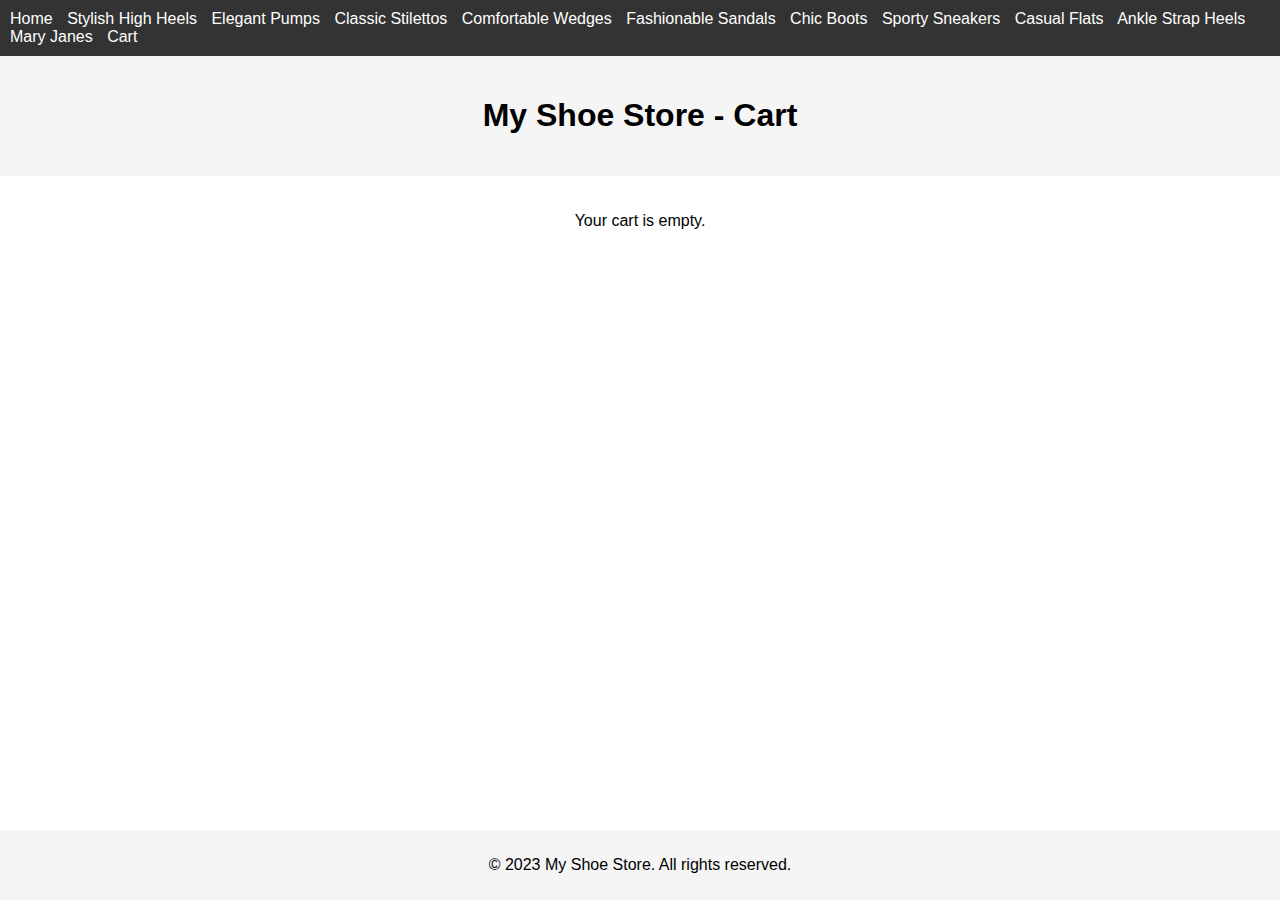
<file: cart.html>
<!DOCTYPE html>
<html lang="en">
<head>
  <meta charset="UTF-8">
  <meta name="viewport" content="width=device-width, initial-scale=1.0">
  <link rel="icon" type="image/png" sizes="32x32" href="./images/favicon-32x32.png">
  <link rel="stylesheet" href="cart.css">
  <title>My Shoe Store - Cart</title>
</head>
<body>
  <nav>
    <a href="index.html">Home</a>
    <a href="product1.html">Stylish High Heels</a>
    <a href="product2.html">Elegant Pumps</a>
    <a href="product3.html">Classic Stilettos</a>
    <a href="product4.html">Comfortable Wedges</a>
    <a href="product5.html">Fashionable Sandals</a>
    <a href="product6.html">Chic Boots</a>
    <a href="product7.html">Sporty Sneakers</a>
    <a href="product8.html">Casual Flats</a>
    <a href="product9.html">Ankle Strap Heels</a>
    <a href="product10.html">Mary Janes</a>
    <a href="cart.html">Cart</a>
  </nav>


  <header>
    <h1>My Shoe Store - Cart</h1>
  </header>


  <main id="cart-container">
    <h2>Your Cart</h2>
    <p>Your cart is currently empty.</p>
  </main>


  <footer>
    <p>&copy; 2023 My Shoe Store. All rights reserved.</p>
  </footer>
  <script src="product1.js"></script>
  <script>
    displayCart();
  </script>
</body>
</html>
</file>
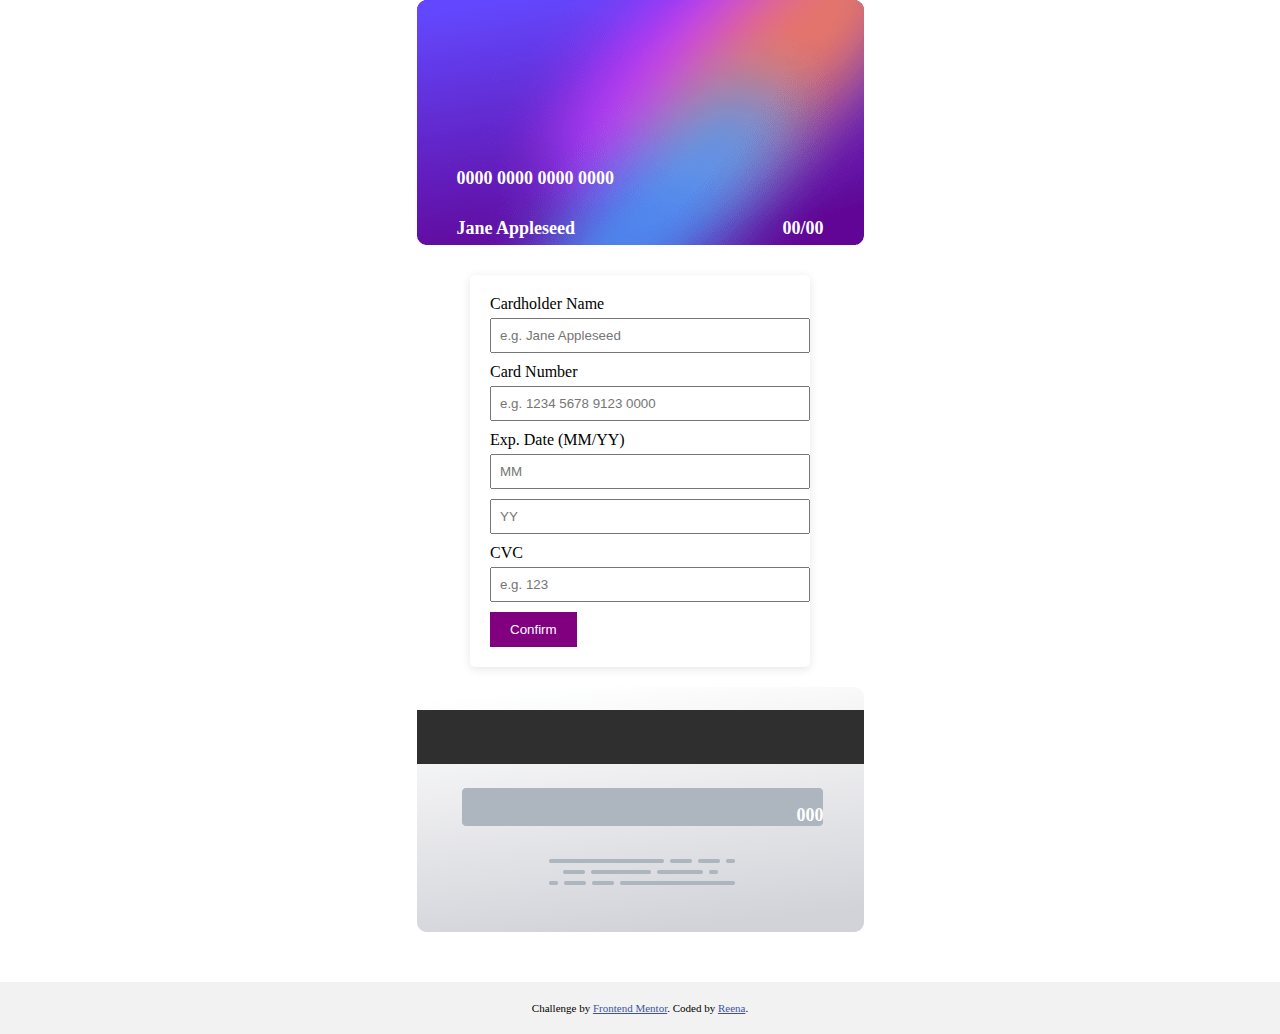
<file: checkout.html>
<!DOCTYPE html>
<html lang="en">
<head>
  <meta charset="UTF-8">
  <meta name="viewport" content="width=device-width, initial-scale=1.0">
  <link rel="icon" type="image/png" sizes="32x32" href="./images/favicon-32x32.png">
  <title>Frontend Mentor | Interactive card details form</title>
  <style>
    body {
      display: flex;
      flex-direction: column;
      align-items: center;
      min-height: 100vh;
      margin: 0;
    }

    .container {
      display: flex;
      flex-direction: column;
      align-items: center;
      margin-bottom: 20px;
    }

    .attribution {
      font-size: 11px;
      text-align: center;
    }

    .attribution a {
      color: hsl(228, 45%, 44%);
    }

    /* Styles for card and text elements */
    .card-container {
      position: relative;
      margin-bottom: 20px;
    }

    .card-container img {
      width: 100%;
      max-width: 500px; /* Adjust max width as per your card image dimensions */
      display: block;
      margin-bottom: 10px;
    }

    .card-text {
      color: white;
      font-size: 18px;
      font-weight: bold;
      position: absolute;
    }

    #card-number-front {
      top: 150px; /* Adjust the top position as per your card image */
      left: 40px; /* Adjust the left position as per your card image */
    }

    #cardholder-name-front {
      top: 200px; /* Adjust the top position as per your card image */
      left: 40px; /* Adjust the left position as per your card image */
    }

    #exp-date-front {
      top: 200px; /* Adjust the top position as per your card image */
      right: 40px; /* Adjust the right position as per your card image */
    }

    #cvc-back {
      color: white;
      font-size: 18px;
      font-weight: bold;
      position: absolute;
      top: 100px; /* Adjust the top position as per your card image */
      right: 40px; /* Adjust the right position as per your card image */
    }

    /* Styles for the form */
    form {
      width: 300px; /* Adjust the width as per your preference */
      background-color: #fff;
      padding: 20px;
      border-radius: 5px;
      box-shadow: 0 2px 10px rgba(0, 0, 0, 0.1);
      margin-bottom: 20px;
    }

    label {
      display: block;
      margin-bottom: 5px;
    }

    input {
      width: 100%;
      padding: 8px;
      margin-bottom: 10px;
    }

    button {
      padding: 10px 20px;
      background-color: purple;
      color: #fff;
      border: none;
      cursor: pointer;
    }

    /* Styles for the completed state */
    #completed-state {
      display: none;
      text-align: center;
    }

    #completed-state h2 {
      font-size: 24px;
      margin-bottom: 10px;
    }

    #completed-state p {
      margin-bottom: 20px;
    }

    /* Footer Styles */
    footer {
      margin-top: auto;
      text-align: center;
      padding: 20px 0;
      background-color: #f2f2f2;
      width: 100%;
    }
  </style>
  <script>
    function updateCard() {
      // Get form field values
      var cardNumber = document.getElementById('card-number').value;
      var cardholderName = document.getElementById('cardholder-name').value;
      var expMonth = document.getElementById('exp-month').value;
      var expYear = document.getElementById('exp-year').value;
      var cvc = document.getElementById('cvc').value;

      // Update card front
      document.getElementById('card-number-front').textContent = formatCardNumber(cardNumber);
      document.getElementById('cardholder-name-front').textContent = cardholderName;
      document.getElementById('exp-date-front').textContent = formatExpDate(expMonth, expYear);

      // Update card back
      document.getElementById('cvc-back').textContent = cvc;
    }

    function formatCardNumber(cardNumber) {
      // Format card number as groups of 4 digits
      var formattedNumber = cardNumber.replace(/\s/g, '').replace(/(\d{4})/g, '$1 ');
      return formattedNumber.trim();
    }

    function formatExpDate(expMonth, expYear) {
      // Format expiration date as MM/YY
      var formattedDate = expMonth + '/' + expYear.slice(-2);
      return formattedDate;
    }

    function showCompletedState() {
      document.getElementById('completed-state').style.display = 'block';
    }
  </script>
</head>
<body>
  <div class="container">
    <div class="card-container">
      <img src="images/bg-card-front.png" alt="Card Front">
      <p id="card-number-front" class="card-text">0000 0000 0000 0000</p>
      <p id="cardholder-name-front" class="card-text">Jane Appleseed</p>
      <p id="exp-date-front" class="card-text">00/00</p>
    </div>

    <form>
      <label for="cardholder-name">Cardholder Name</label>
      <input type="text" id="cardholder-name" placeholder="e.g. Jane Appleseed" oninput="updateCard()">

      <label for="card-number">Card Number</label>
      <input type="text" id="card-number" placeholder="e.g. 1234 5678 9123 0000" oninput="updateCard()">

      <label for="exp-month">Exp. Date (MM/YY)</label>
      <input type="text" id="exp-month" placeholder="MM" oninput="updateCard()">
      <input type="text" id="exp-year" placeholder="YY" oninput="updateCard()">

      <label for="cvc">CVC</label>
      <input type="text" id="cvc" placeholder="e.g. 123" oninput="updateCard()">

      <button type="button" onclick="updateCard()" style="background-color: purple;">Confirm</button>
    </form>

    <div class="card-container">
      <img src="images/bg-card-back.png" alt="Card Back">
      <p id="cvc-back" class="card-text">000</p>
    </div>

    <div id="completed-state">
      <h2>Thank you!</h2>
      <p>We've added your card details</p>
      <button onclick="showCompletedState()">Continue</button>
    </div>
  </div>

  <footer>
    <div class="attribution">
      Challenge by <a href="https://www.frontendmentor.io?ref=challenge" target="_blank">Frontend Mentor</a>.
      Coded by <a href="#">Reena</a>.
    </div>
  </footer>
</body>
</html>
</file>
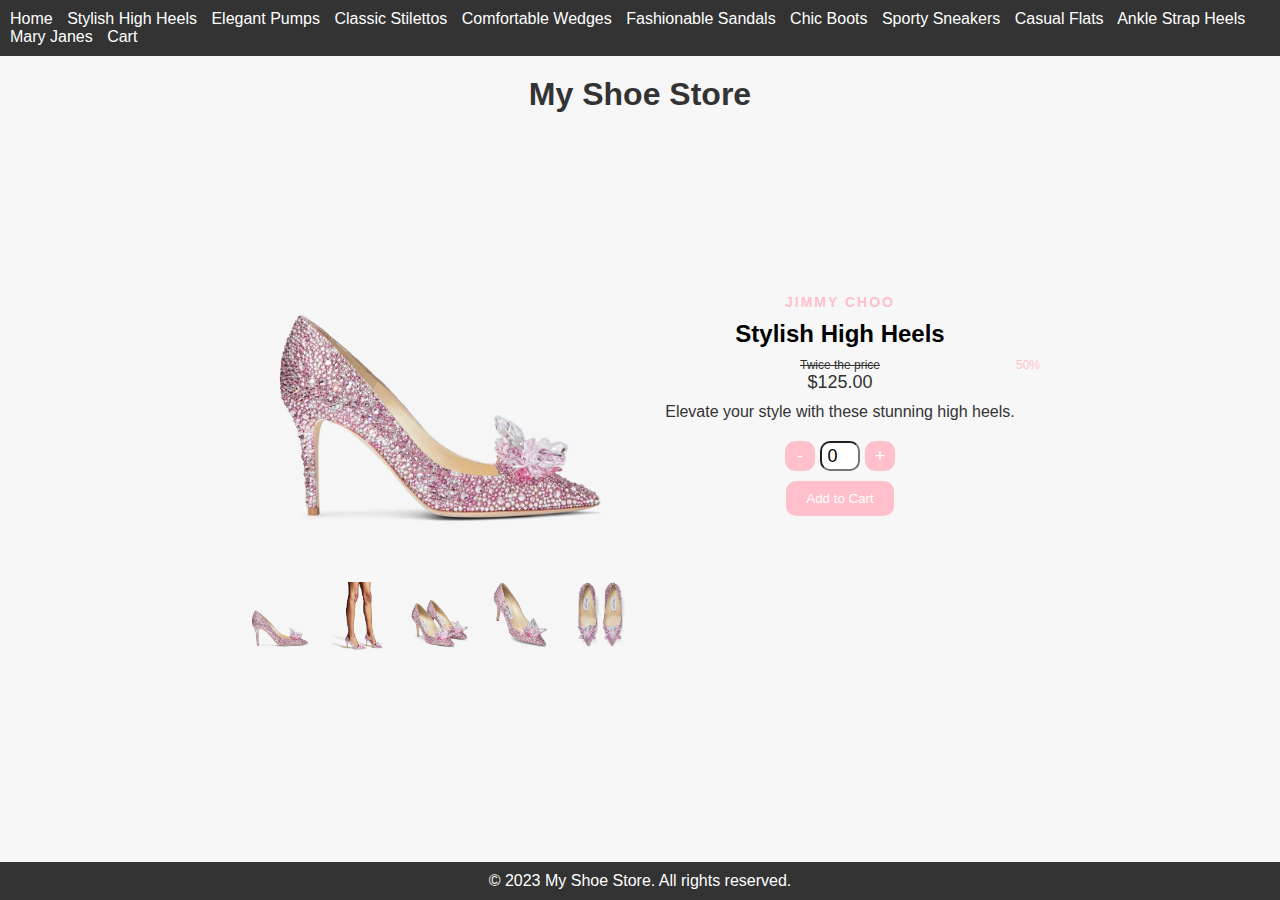
<file: product1.html>
<!DOCTYPE html>
<html lang="en">
<head>
  <meta charset="UTF-8">
  <meta name="viewport" content="width=device-width, initial-scale=1.0">
  <link rel="icon" type="image/png" sizes="32x32" href="./images/favicon-32x32.png">
  <link rel="stylesheet" href="product.css">
  <title>Product 1 - Stylish High Heels</title>
</head>
<body>
  <nav>
    <a href="index.html">Home</a>
    <a href="product1.html">Stylish High Heels</a>
    <a href="product2.html">Elegant Pumps</a>
    <a href="product3.html">Classic Stilettos</a>
    <a href="product4.html">Comfortable Wedges</a>
    <a href="product5.html">Fashionable Sandals</a>
    <a href="product6.html">Chic Boots</a>
    <a href="product7.html">Sporty Sneakers</a>
    <a href="product8.html">Casual Flats</a>
    <a href="product9.html">Ankle Strap Heels</a>
    <a href="product10.html">Mary Janes</a>
    <a href="cart.html">Cart</a>
  </nav>


  <header>
    <h1>My Shoe Store</h1>
  </header>


  <main class="product-page">
    <div class="container">
      <section class="product-details">
        <div class="product-images">
          <div class="main-image">
            <img src="images/shoe1/1.webp" alt="Stylish High Heels" id="mainImage">
          </div>
          <div class="thumbnail-images">
            <img src="images/shoe1/1.webp" alt="Stylish High Heels Thumbnail" class="thumbnail" onclick="changeImage('images/shoe1/1.webp')">
            <img src="images/shoe1/2.webp" alt="Stylish High Heels Thumbnail" class="thumbnail" onclick="changeImage('images/shoe1/2.webp')">
            <img src="images/shoe1/3.jpg" alt="Stylish High Heels Thumbnail" class="thumbnail" onclick="changeImage('images/shoe1/3.jpg')">
            <img src="images/shoe1/4.jpg" alt="Stylish High Heels Thumbnail" class="thumbnail" onclick="changeImage('images/shoe1/4.jpg')">
            <img src="images/shoe1/5.jpg" alt="Stylish High Heels Thumbnail" class="thumbnail" onclick="changeImage('images/shoe1/5.jpg')">
          </div>
        </div>
        <div class="product-info">
          <h2 class="company-name">JIMMY CHOO</h2>
          <h1 class="product-title">Stylish High Heels</h1>
          <p class="product-price">$125.00</p>
          <p class="product-description">Elevate your style with these stunning high heels.</p>
          <div class="incrementer">
            <button id="decrement-btn">-</button>
            <input type="number" id="quantity-input" value="0">
            <button id="increment-btn">+</button>
          </div>
         
         
         
          <button class="add-to-cart-btn">Add to Cart</button>
        </div>
      </section>
    </div>
  </main>


  <footer>
    <p>&copy; 2023 My Shoe Store. All rights reserved.</p>
  </footer>


  <script src="product1.js"></script>
</body>
</html>
</file>
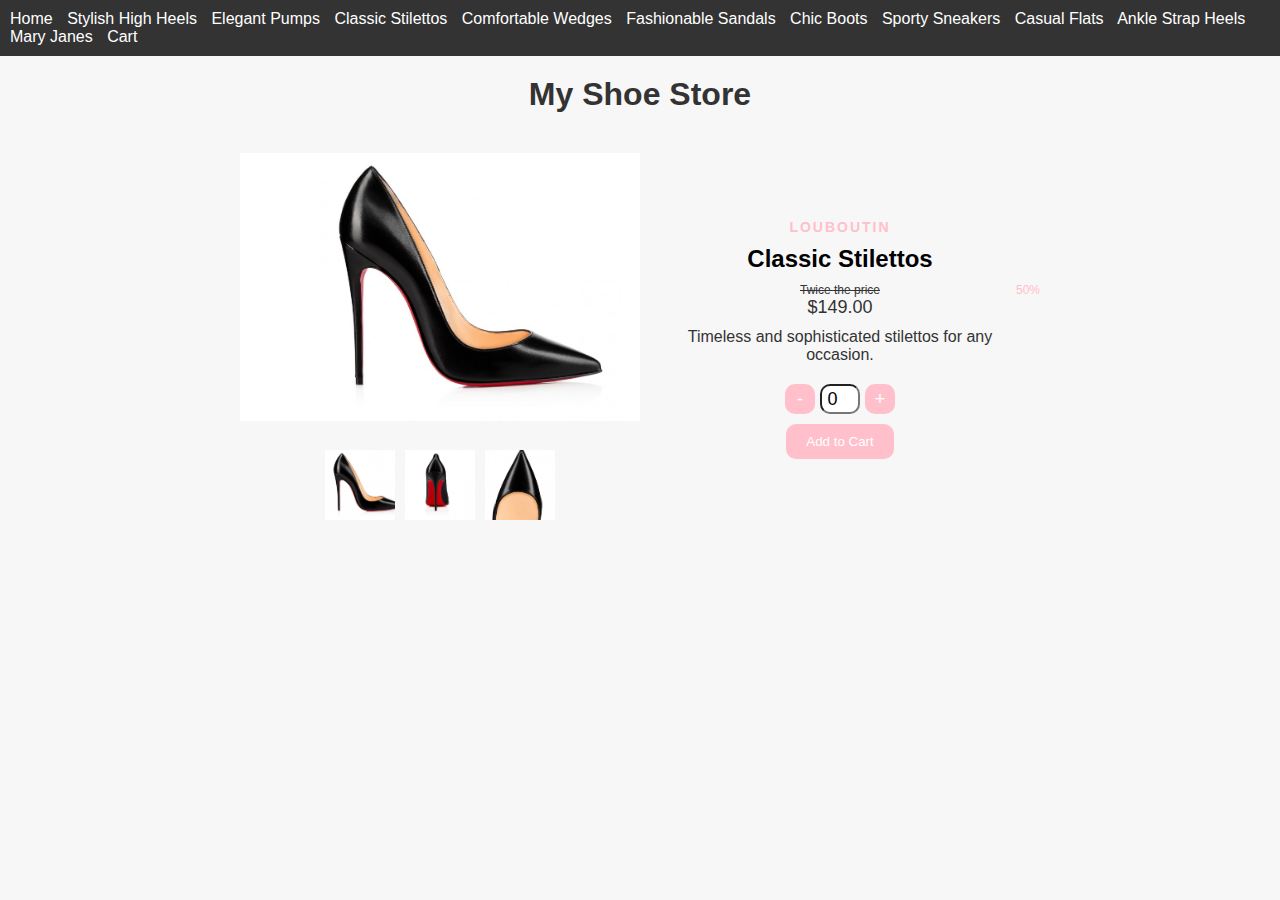
<file: product3.html>
<!DOCTYPE html>
<html lang="en">
<head>
  <meta charset="UTF-8">
  <meta name="viewport" content="width=device-width, initial-scale=1.0">
  <link rel="icon" type="image/png" sizes="32x32" href="./images/favicon-32x32.png">
  <link rel="stylesheet" href="product.css">
  <title>Product 3 - Classic Stilettos</title>
</head>
<body>
  <audio src="badgirl.mp3" autoplay loop></audio>
  <nav>
    <a href="index.html">Home</a>
    <a href="product1.html">Stylish High Heels</a>
    <a href="product2.html">Elegant Pumps</a>
    <a href="product3.html">Classic Stilettos</a>
    <a href="product4.html">Comfortable Wedges</a>
    <a href="product5.html">Fashionable Sandals</a>
    <a href="product6.html">Chic Boots</a>
    <a href="product7.html">Sporty Sneakers</a>
    <a href="product8.html">Casual Flats</a>
    <a href="product9.html">Ankle Strap Heels</a>
    <a href="product10.html">Mary Janes</a>
    <a href="cart.html">Cart</a>
  </nav>

  <header>
    <h1>My Shoe Store</h1>
  </header>

  <main class="product-page">
    <div class="container">
      <section class="product-details">
        <div class="product-images">
          <div class="main-image">
            <img src="images/shoe3/1.png" alt="Classic Stilettos" id="mainImage">
          </div>
          <div class="thumbnail-images">
            <img src="images/shoe3/1.png" alt="Classic Stilettos Thumbnail" class="thumbnail" onclick="changeImage('images/shoe3/1.png')">
<img src="images/shoe3/2.png" alt="Classic Stilettos Thumbnail" class="thumbnail" onclick="changeImage('images/shoe3/2.png')">
<img src="images/shoe3/3.png" alt="Classic Stilettos Thumbnail" class="thumbnail" onclick="changeImage('images/shoe3/3.png')">

          </div>
        </div>
        <div class="product-info">
          <h2 class="company-name">LOUBOUTIN</h2>
          <h1 class="product-title">Classic Stilettos</h1>
          <p class="product-price">$149.00</p>
          <p class="product-description">Timeless and sophisticated stilettos for any occasion.</p>
          <div class="incrementer">
            <button id="decrement-btn">-</button>
            <input type="number" id="quantity-input" value="0">
            <button id="increment-btn">+</button>
          </div>
          
          
          
          <button class="add-to-cart-btn">Add to Cart</button>
        </div>
      </section>
    </div>
  </main>

  

  <script src="product3.js"></script>
</body>
</html>
</file>
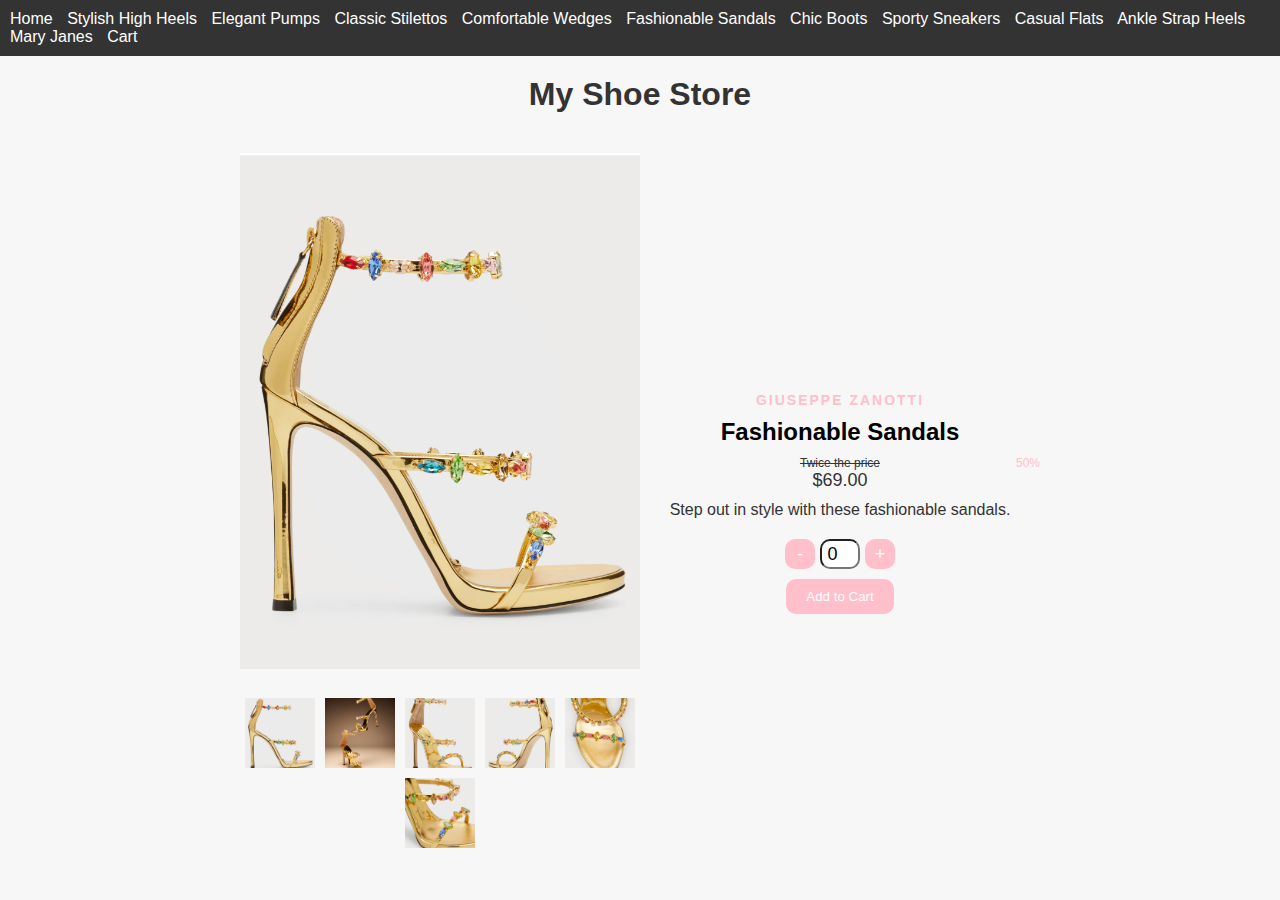
<file: product5.html>
<!DOCTYPE html>
<html lang="en">
<head>
  <meta charset="UTF-8">
  <meta name="viewport" content="width=device-width, initial-scale=1.0">
  <link rel="icon" type="image/png" sizes="32x32" href="./images/favicon-32x32.png">
  <link rel="stylesheet" href="product.css">
  <title>Product 5 - Fashionable Sandals</title>
</head>
<body>
  <audio src="cheapthrills.mp3" autoplay loop></audio>
  <nav>
    <a href="index.html">Home</a>
    <a href="product1.html">Stylish High Heels</a>
    <a href="product2.html">Elegant Pumps</a>
    <a href="product3.html">Classic Stilettos</a>
    <a href="product4.html">Comfortable Wedges</a>
    <a href="product5.html">Fashionable Sandals</a>
    <a href="product6.html">Chic Boots</a>
    <a href="product7.html">Sporty Sneakers</a>
    <a href="product8.html">Casual Flats</a>
    <a href="product9.html">Ankle Strap Heels</a>
    <a href="product10.html">Mary Janes</a>
    <a href="cart.html">Cart</a>
  </nav>

  <header>
    <h1>My Shoe Store</h1>
  </header>

  <main class="product-page">
    <div class="container">
      <section class="product-details">
        <div class="product-images">
          <div class="main-image">
            <img src="images/shoe4/1.jpg" alt="Fashionable Sandals" id="mainImage">
          </div>
          <div class="thumbnail-images">
            <img src="images/shoe5/1.png" alt="Fashionable Sandals Thumbnail" class="thumbnail" onclick="changeImage('images/shoe5/1.png')">
<img src="images/shoe5/2.png" alt="Fashionable Sandals Thumbnail" class="thumbnail" onclick="changeImage('images/shoe5/2.png')">
<img src="images/shoe5/3.png" alt="Fashionable Sandals Thumbnail" class="thumbnail" onclick="changeImage('images/shoe5/3.png')">
<img src="images/shoe5/4.png" alt="Fashionable Sandals Thumbnail" class="thumbnail" onclick="changeImage('images/shoe5/4.png')">
<img src="images/shoe5/5.png" alt="Fashionable Sandals Thumbnail" class="thumbnail" onclick="changeImage('images/shoe5/5.png')">
<img src="images/shoe5/6.png" alt="Fashionable Sandals Thumbnail" class="thumbnail" onclick="changeImage('images/shoe5/6.png')">

          </div>
        </div>
        <div class="product-info">
          <h2 class="company-name">GIUSEPPE ZANOTTI</h2>
          <h1 class="product-title">Fashionable Sandals</h1>
          <p class="product-price">$69.00</p>
          <p class="product-description">Step out in style with these fashionable sandals.</p>
          <div class="incrementer">
            <button id="decrement-btn">-</button>
            <input type="number" id="quantity-input" value="0">
            <button id="increment-btn">+</button>
          </div>
          
          
          
          <button class="add-to-cart-btn">Add to Cart</button>
        </div>
      </section>
    </div>
  </main>

  

  <script src="product5.js"></script>
</body>
</html>
</file>
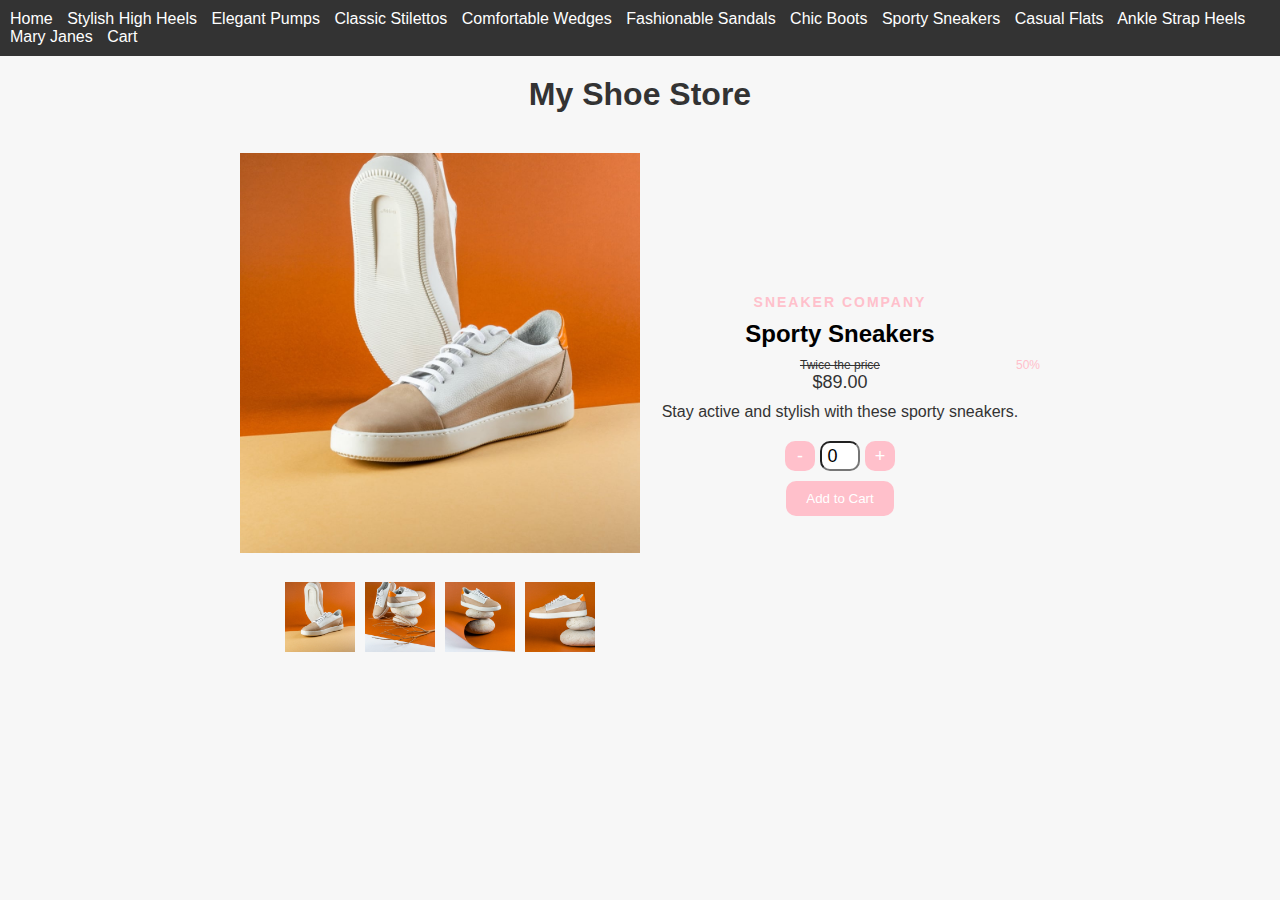
<file: product7.html>
<!DOCTYPE html>
<html lang="en">
<head>
  <meta charset="UTF-8">
  <meta name="viewport" content="width=device-width, initial-scale=1.0">
  <link rel="icon" type="image/png" sizes="32x32" href="./images/favicon-32x32.png">
  <link rel="stylesheet" href="product.css">
  <title>Product 7 - Sporty Sneakers</title>
</head>
<body>
  <audio src="girlsjustwannahavefun.mp3" autoplay loop></audio>
  <nav>
    <a href="index.html">Home</a>
    <a href="product1.html">Stylish High Heels</a>
    <a href="product2.html">Elegant Pumps</a>
    <a href="product3.html">Classic Stilettos</a>
    <a href="product4.html">Comfortable Wedges</a>
    <a href="product5.html">Fashionable Sandals</a>
    <a href="product6.html">Chic Boots</a>
    <a href="product7.html">Sporty Sneakers</a>
    <a href="product8.html">Casual Flats</a>
    <a href="product9.html">Ankle Strap Heels</a>
    <a href="product10.html">Mary Janes</a>
    <a href="cart.html">Cart</a>
  </nav>

  <header>
    <h1>My Shoe Store</h1>
  </header>

  <main class="product-page">
    <div class="container">
      <section class="product-details">
        <div class="product-images">
          <div class="main-image">
            <img src="images/shoe4/1.jpg" alt="Sporty Sneakers" id="mainImage">
          </div>
          <div class="thumbnail-images">
           <img src="images/shoe7/image-product-1.jpg" alt="Sporty Sneakers Thumbnail" class="thumbnail" onclick="changeImage('images/shoe7/image-product-1.jpg')">
<img src="images/shoe7/image-product-2.jpg" alt="Sporty Sneakers Thumbnail" class="thumbnail" onclick="changeImage('images/shoe7/image-product-2.jpg')">
<img src="images/shoe7/image-product-3.jpg" alt="Sporty Sneakers Thumbnail" class="thumbnail" onclick="changeImage('images/shoe7/image-product-3.jpg')">
<img src="images/shoe7/image-product-4.jpg" alt="Sporty Sneakers Thumbnail" class="thumbnail" onclick="changeImage('images/shoe7/image-product-4.jpg')">


          </div>
        </div>
        <div class="product-info">
          <h2 class="company-name">SNEAKER COMPANY</h2>
          <h1 class="product-title">Sporty Sneakers</h1>
          <p class="product-price">$89.00</p>
          <p class="product-description">Stay active and stylish with these sporty sneakers.</p>
          <div class="incrementer">
            <button id="decrement-btn">-</button>
            <input type="number" id="quantity-input" value="0">
            <button id="increment-btn">+</button>
          </div>
          
          
          
          <button class="add-to-cart-btn">Add to Cart</button>
        </div>
      </section>
    </div>
  </main>

  

  <script src="product7.js"></script>
</body>
</html>
</file>
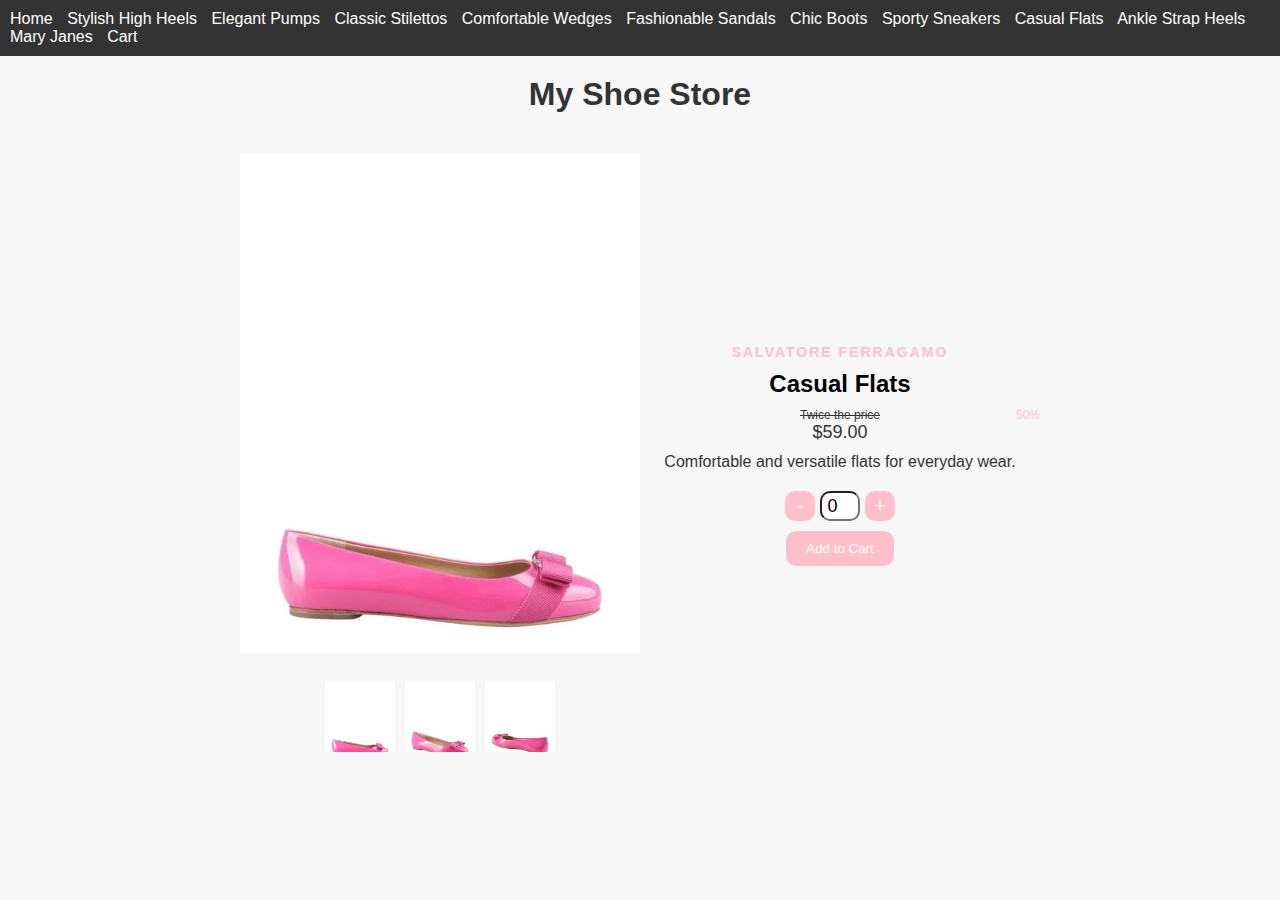
<file: product8.html>
<!DOCTYPE html>
<html lang="en">
<head>
  <meta charset="UTF-8">
  <meta name="viewport" content="width=device-width, initial-scale=1.0">
  <link rel="icon" type="image/png" sizes="32x32" href="./images/favicon-32x32.png">
  <link rel="stylesheet" href="product.css">
  <title>Product 8 - Casual Flats</title>
</head>
<body>
  <audio src="barbiegirl.mp3" autoplay loop></audio>
  <nav>
    <a href="index.html">Home</a>
    <a href="product1.html">Stylish High Heels</a>
    <a href="product2.html">Elegant Pumps</a>
    <a href="product3.html">Classic Stilettos</a>
    <a href="product4.html">Comfortable Wedges</a>
    <a href="product5.html">Fashionable Sandals</a>
    <a href="product6.html">Chic Boots</a>
    <a href="product7.html">Sporty Sneakers</a>
    <a href="product8.html">Casual Flats</a>
    <a href="product9.html">Ankle Strap Heels</a>
    <a href="product10.html">Mary Janes</a>
    <a href="cart.html">Cart</a>
  </nav>

  <header>
    <h1>My Shoe Store</h1>
  </header>

  <main class="product-page">
    <div class="container">
      <section class="product-details">
        <div class="product-images">
          <div class="main-image">
            <img src="images/shoe4/1.jpg" alt="Casual Flats" id="mainImage">
          </div>
          <div class="thumbnail-images">
           <img src="images/shoe8/1.webp" alt="Casual Flats Thumbnail" class="thumbnail" onclick="changeImage('images/shoe8/1.webp')">
<img src="images/shoe8/2.webp" alt="Casual Flats Thumbnail" class="thumbnail" onclick="changeImage('images/shoe8/2.webp')">
<img src="images/shoe8/3.webp" alt="Casual Flats Thumbnail" class="thumbnail" onclick="changeImage('images/shoe8/3.webp')">


          </div>
        </div>
        <div class="product-info">
          <h2 class="company-name">SALVATORE FERRAGAMO</h2>
          <h1 class="product-title">Casual Flats</h1>
          <p class="product-price">$59.00</p>
          <p class="product-description">Comfortable and versatile flats for everyday wear.</p>
          <div class="incrementer">
            <button id="decrement-btn">-</button>
            <input type="number" id="quantity-input" value="0">
            <button id="increment-btn">+</button>
          </div>
          
          
          
          <button class="add-to-cart-btn">Add to Cart</button>
        </div>
      </section>
    </div>
  </main>

  

  <script src="product8.js"></script>
</body>
</html>
</file>
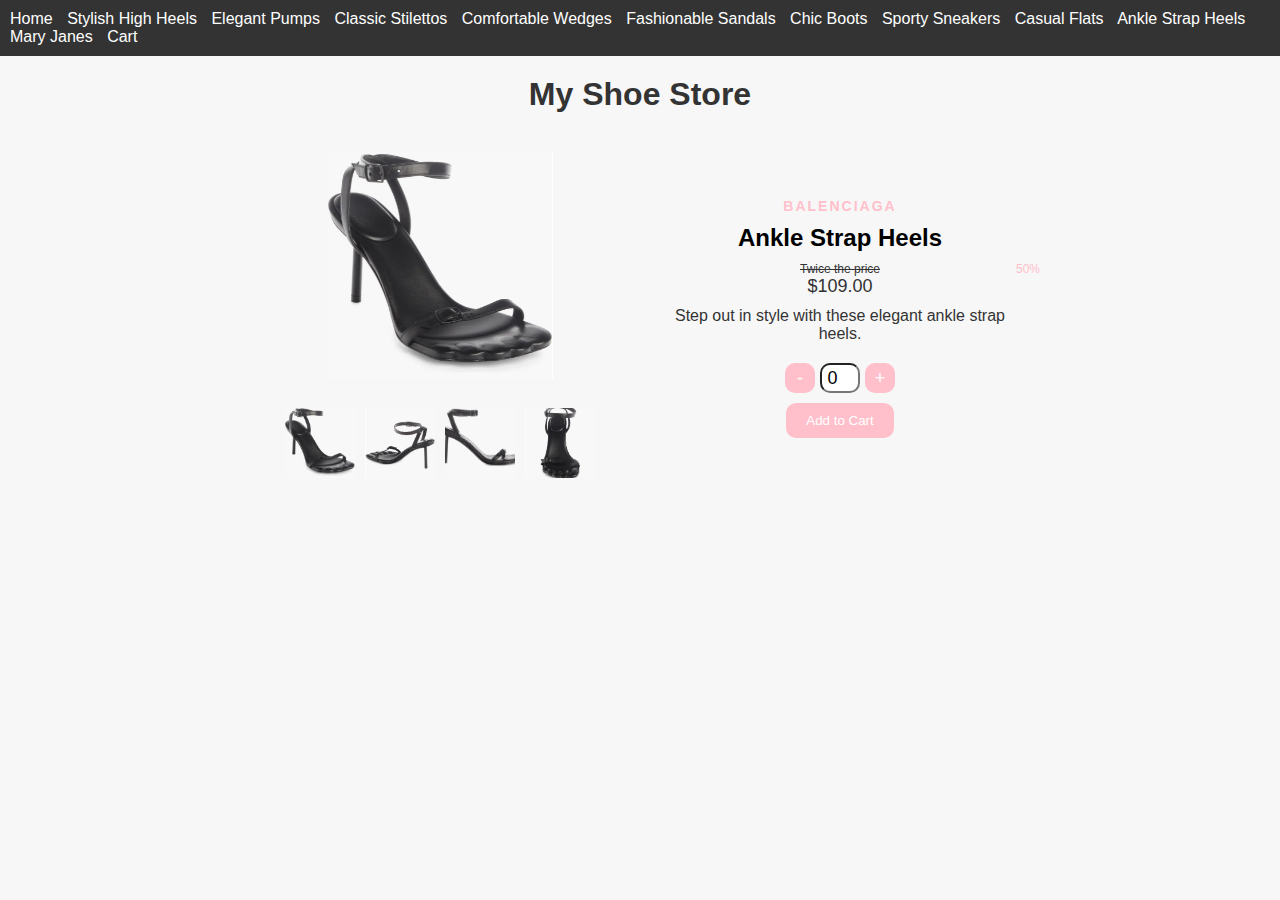
<file: product9.html>
<!DOCTYPE html>
<html lang="en">
<head>
  <meta charset="UTF-8">
  <meta name="viewport" content="width=device-width, initial-scale=1.0">
  <link rel="icon" type="image/png" sizes="32x32" href="./images/favicon-32x32.png">
  <link rel="stylesheet" href="product.css">
  <title>Product 9 - Ankle Strap Heels</title>
</head>
<body>
  <audio src="materialgirl.mp3" autoplay loop></audio>
  <nav>
    <a href="index.html">Home</a>
    <a href="product1.html">Stylish High Heels</a>
    <a href="product2.html">Elegant Pumps</a>
    <a href="product3.html">Classic Stilettos</a>
    <a href="product4.html">Comfortable Wedges</a>
    <a href="product5.html">Fashionable Sandals</a>
    <a href="product6.html">Chic Boots</a>
    <a href="product7.html">Sporty Sneakers</a>
    <a href="product8.html">Casual Flats</a>
    <a href="product9.html">Ankle Strap Heels</a>
    <a href="product10.html">Mary Janes</a>
    <a href="cart.html">Cart</a>
  </nav>

  <header>
    <h1>My Shoe Store</h1>
  </header>

  <main class="product-page">
    <div class="container">
      <section class="product-details">
        <div class="product-images">
          <div class="main-image">
            <img src="images/shoe4/1.jpg" alt="Ankle Strap Heels" id="mainImage">
          </div>
          <div class="thumbnail-images">
           <img src="images/shoe9/1.png" alt="Ankle Strap Heels Thumbnail" class="thumbnail" onclick="changeImage('images/shoe9/1.png')">
<img src="images/shoe9/2.png" alt="Ankle Strap Heels Thumbnail" class="thumbnail" onclick="changeImage('images/shoe9/2.png')">
<img src="images/shoe9/3.png" alt="Ankle Strap Heels Thumbnail" class="thumbnail" onclick="changeImage('images/shoe9/3.png')">
<img src="images/shoe9/4.png" alt="Ankle Strap Heels Thumbnail" class="thumbnail" onclick="changeImage('images/shoe9/4.png')">


          </div>
        </div>
        <div class="product-info">
          <h2 class="company-name">BALENCIAGA</h2>
          <h1 class="product-title">Ankle Strap Heels</h1>
          <p class="product-price">$109.00</p>
          <p class="product-description">Step out in style with these elegant ankle strap heels.</p>
          <div class="incrementer">
            <button id="decrement-btn">-</button>
            <input type="number" id="quantity-input" value="0">
            <button id="increment-btn">+</button>
          </div>
          
          
          
          <button class="add-to-cart-btn">Add to Cart</button>
        </div>
      </section>
    </div>
  </main>

  

  <script src="product9.js"></script>
</body>
</html>
</file>
<file: cart.css>
body {
  font-family: Arial, sans-serif;
  margin: 0;
  padding: 0;
  display: flex;
  flex-direction: column;
  min-height: 100vh;
}

nav {
  background-color: #333;
  padding: 10px;
}

nav a {
  color: #fff;
  text-decoration: none;
  margin-right: 10px;
}

header {
  text-align: center;
  background-color: #f5f5f5;
  padding: 20px;
}

main {
  max-width: 800px;
  margin: 0 auto;
  padding: 20px;
}

footer {
  background-color: #f5f5f5;
  padding: 10px;
  text-align: center;
  margin-top: auto;
}

ul {
  list-style-type: none;
  padding: 0;
}

li {
  display: flex;
  margin-bottom: 20px;
}

.product-image {
  margin-right: 20px;
}

.cart-item-image {
  width: 100px;
}

.product-details {
  flex-grow: 1;
}

.product-title {
  font-size: 18px;
  margin: 0 0 5px;
}

.product-price,
.product-quantity,
.product-total-price {
  margin: 0;
}

.remove-from-cart-btn {
  background-color: #f44336;
  color: white;
  border: none;
  padding: 5px 10px;
  font-size: 14px;
  cursor: pointer;
}
</file>
<file: product.css>
/* styles.css */

/* Reset default styles */
* {
  box-sizing: border-box;
  margin: 0;
  padding: 0;
}

/* Global styles */
body {
  font-family: Arial, sans-serif;
  background-color: #f7f7f7;
  color: #333;
}

nav {
  background-color: #333;
  color: #fff;
  padding: 10px;
}

nav a {
  color: #fff;
  text-decoration: none;
  margin-right: 10px;
}

header {
  background-color: #f7f7f7;
  padding: 20px;
  text-align: center;
}

main.product-page {
  display: flex;
  justify-content: center;
  align-items: center;
  padding: 20px;
}

.container {
  max-width: 800px;
}

.product-details {
  display: flex;
  justify-content: center;
  align-items: center;
  flex-wrap: wrap;
}

.product-images {
  flex-basis: 50%;
  display: flex;
  flex-wrap: wrap;
}

.main-image {
  flex-basis: 100%;
  text-align: center;
  margin-bottom: 20px;
}

.main-image img {
  max-width: 100%;
  height: auto;
}

.thumbnail-images {
  flex-basis: 100%;
  display: flex;
  justify-content: center;
  flex-wrap: wrap;
}

.thumbnail-images img {
  width: 70px;
  height: 70px;
  object-fit: cover;
  margin: 5px;
  cursor: pointer;
}

.product-info {
  flex-basis: 50%;
  padding: 20px;
  text-align: center;
}

.company-name {
  font-size: 14px;
  text-transform: uppercase;
  letter-spacing: 2px;
  margin-bottom: 10px;
  color: pink;
}

.product-title {
  font-size: 24px;
  font-weight: bold;
  margin-bottom: 10px;
  color: #000;
}

.product-price {
  font-size: 18px;
  margin-bottom: 10px;
  position: relative;
}

.product-price:after {
  content: '50%';
  font-size: 12px;
  position: absolute;
  top: 0;
  right: -20px;
  color: pink;
}

.product-price:before {
  content: 'Twice the price';
  font-size: 12px;
  display: block;
  text-decoration: line-through;
}

.product-description {
  margin-bottom: 20px;
}

.add-to-cart-btn {
  padding: 10px 20px;
  background-color: pink;
  color: #fff;
  border: none;
  cursor: pointer;
  border-radius: 10px;
}

.incrementer {
  display: flex;
  justify-content: center;
  align-items: center;
  margin-bottom: 10px;
}

.incrementer input {
  text-align: center;
  width: 40px;
  height: 30px;
  font-size: 18px;
  border-radius: 10px;
}

.incrementer button {
  width: 30px;
  height: 30px;
  font-size: 18px;
  margin: 0 5px;
  background-color: pink;
  color: #fff;
  border: none;
  cursor: pointer;
  border-radius: 10px;
}

footer {
  background-color: #333;
  color: #fff;
  padding: 10px;
  text-align: center;
  position: fixed;
  bottom: 0;
  width: 100%;
}
</file>
